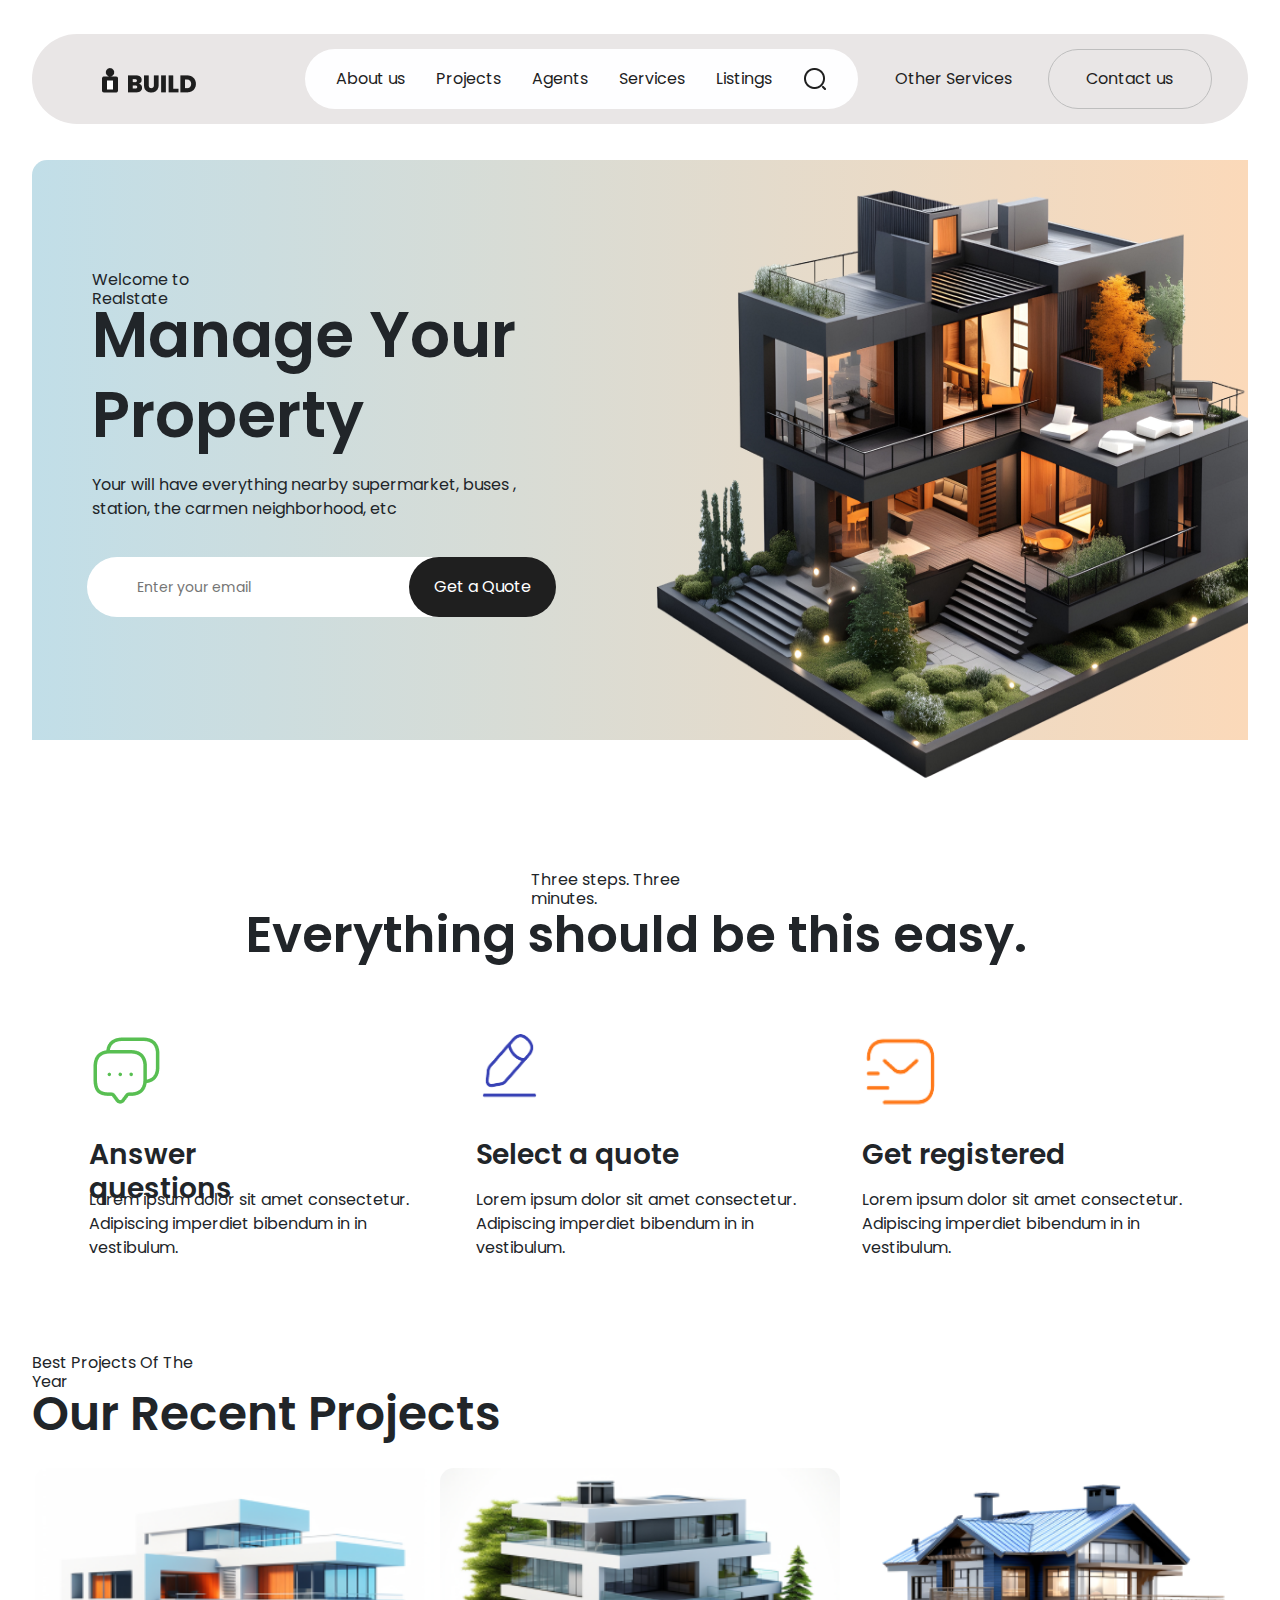
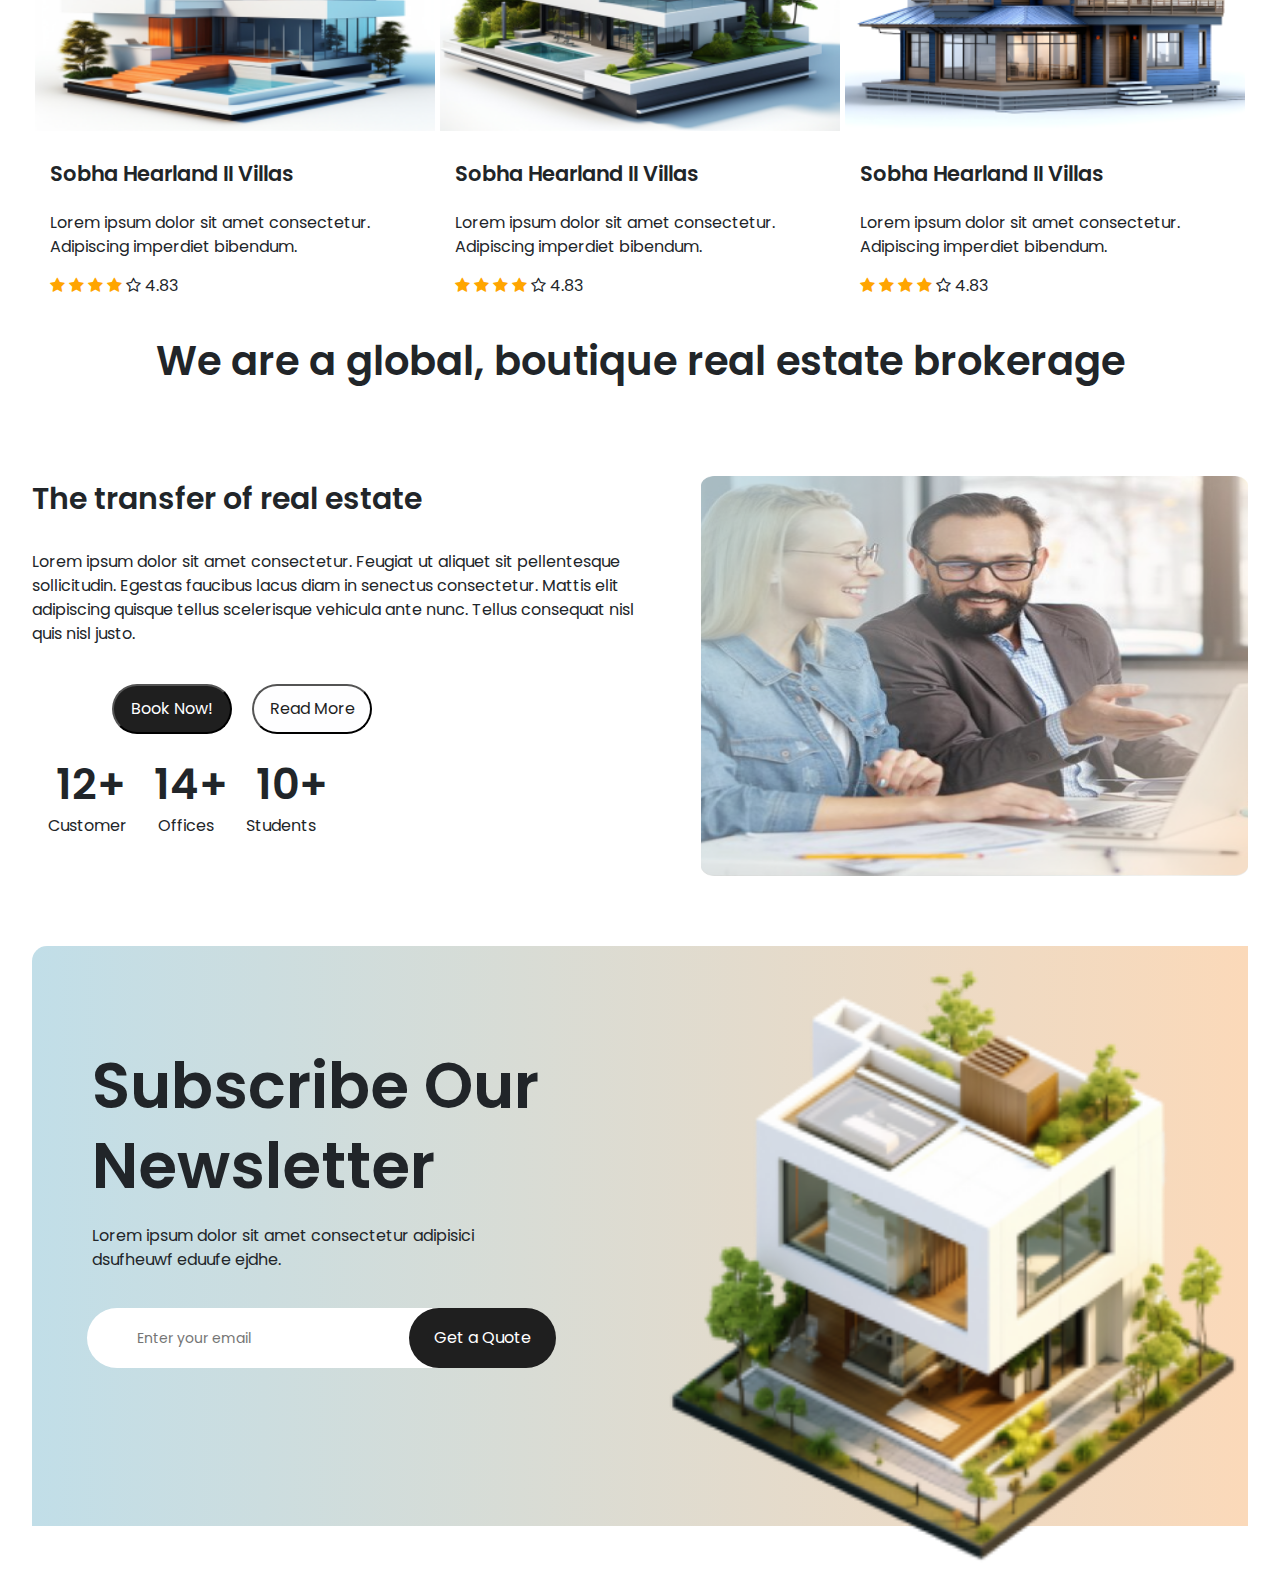
<file: index.html>
<!DOCTYPE html>
<html lang="en">
<head>
    <meta charset="UTF-8">
    <meta name="viewport" content="width=device-width, initial-scale=1.0">
    <title>Realstate</title>
    <!-- bootstrap -->
    <link href="https://cdn.jsdelivr.net/npm/bootstrap@5.3.3/dist/css/bootstrap.min.css" rel="stylesheet" integrity="sha384-QWTKZyjpPEjISv5WaRU9OFeRpok6YctnYmDr5pNlyT2bRjXh0JMhjY6hW+ALEwIH" crossorigin="anonymous">
    <!-- font awosem -->
    <link rel="stylesheet" href="https://cdnjs.cloudflare.com/ajax/libs/font-awesome/5.15.4/css/all.min.css"/>
    <link rel="stylesheet" href="https://cdnjs.cloudflare.com/ajax/libs/font-awesome/4.7.0/css/font-awesome.min.css">
    <!-- coustom style sheet -->
    <link rel="stylesheet" href="style.css">
</head>
<body>

    <div class="container-xxl p-0 min-vh-100 m-vw-100">

<!---------------- Header ---------------->
<nav>
    <div class="nav-logo"><img class="nav-logo-img" src="./assets/images/Logo.png" alt=""></div>
    <div class="tab-btns">
        <a href="#" class="nav-btn"><span class="nav-button-text">Contact us</span></a>
    </div>
</nav>
<div class="header">
<div class="logo"><img class="logo-img" src="./assets/images/Logo.png" alt=""></div>
    <div class="tabs">
        <a href="#">About us</a> 
        <a href="#">Projects</a> 
        <a href="#">Agents</a> 
        <a href="#">Services</a> 
        <a href="#">Listings</a> 
        <a href="#"><img src="./assets/images/search.png" alt=""></a> 
     </div>
 
     <div class="tab-btns">
         <a href="#"><span class="services">Other Services</span></a>
         <a href="#" class="btn"><span class="button-text">Contact us</span></a>
     </div>
</div>
 <!------------------header end--------------------->
                                           
<!------------------- herosection------------------->
<div class="herosection">
    <div class="home-text-section">
        <p class="home-para1">
           Welcome to Realstate
        </p>
        <h1 class="home-heading1">
           Manage Your Property
        </h1> 
         <p class="home-para2">
           Your will have everything nearby supermarket, buses , station, the carmen neighborhood, etc
        </p>
        <!------ search bar ------>
        <form class="d-flex" role="search">
           <input type="search" placeholder="Enter your email" value="">
          <button type="button" class="button"><span class="btn-txt"> <a href="./form.html" style="color: white;">Get a Quote </a>
          </span></button>
         </form>
         <!----- serach bar end ----->
       </div>
       
       <div class="home-img-section">
        <img src="assets/images/Group 2.png" alt="">
        </div>
    </div>
   
 <!------------ Three Steps heading Section  ------------->
 <div class="three-step-heading">
    <p class="three-step-h-p">Three steps. Three minutes.</p>
    <h1 class="three-step-h-h">Everything should be this easy.</h1>
  </div>

   <!-------- Three Steps Section  -------->
<div class="three-step-section">

<!-------------------card 1-------------------->

   <div class="icon-card">

    <img class="card-logo" src="assets/images/message-double.png" alt="">
    <p class="card-heading">Answer questions</p>
        <p class="card-para">
            Lorem ipsum dolor sit amet consectetur. Adipiscing imperdiet bibendum in in vestibulum. 
     </p>
   </div>

   <!-- -----------------card 2------------------ -->

   <div class="icon-card icon-card1">

    <img class="card-logo" src="assets/images/marker.png" alt="">

    <p class="card-heading">Select a quote</p>
        <p class="card-para">
            Lorem ipsum dolor sit amet consectetur. Adipiscing imperdiet bibendum in in vestibulum. 
     </p>

   </div>

   <!-- -----------------card 3------------------ -->

   <div class="icon-card icon-card1">

    <img class="card-logo" src="assets/images/message.png" alt="">

    <p class="card-heading">Get registered</p>
        <p class="card-para">
            Lorem ipsum dolor sit amet consectetur. Adipiscing imperdiet bibendum in in vestibulum. 
     </p>
   </div>
  </div>

  <!---------------- slider heading  ----------------->

<div class="slider-heading-main" >
<p class="slider-para-1">Best Projects Of The Year </p>
<p class="slider-h-1">Our Recent Projects</p>
</div>

<!---------------- slider cards  ----------------->
<div class="slider-cards-main">

<!-----------card 1------------>
   <div class="slider-cards">
    <img class="slider-card-img" src="assets/images/3d-rendering-house-model (1) 1.png" alt="">
    
    <div class="card-text">
        <div class="card-p1">
            Sobha Hearland II Villas
        </div>
    
        <div class="card-p2">
            Lorem ipsum dolor sit amet consectetur. Adipiscing imperdiet bibendum.
        </div>
    
    <div class="star-icon-div">
    <span class="fa fa-star checked"></span>
    <span class="fa fa-star checked"></span>
    <span class="fa fa-star checked"></span>
    <span class="fa fa-star checked"></span>
     <i class="fa fa-star-o"></i>
    <span class="text-with-icons">4.83</span>
        </div>
    
    </div>
    
</div>

 <!-----------card 2------------>
   <div class="slider-cards">
    <img class="slider-card-img" src="assets/images/3d-rendering-house-model (3) 1.png" alt="">
    
    <div class="card-text">
        <div class="card-p1">
            Sobha Hearland II Villas
        </div>
    
        <div class="card-p2">
            Lorem ipsum dolor sit amet consectetur. Adipiscing imperdiet bibendum.
        </div>
    
    <div class="star-icon-div">
    <span class="fa fa-star checked"></span>
    <span class="fa fa-star checked"></span>
    <span class="fa fa-star checked"></span>
    <span class="fa fa-star checked"></span>
     <i class="fa fa-star-o"></i>
    <span class="text-with-icons">4.83</span>
        </div>
    
    </div>
   </div>

 <!-----------card 3------------>
   <div class="slider-cards">
   <img class="slider-card-img" src="assets/images/3d-view-house-model 1.png" alt="">
   
   <div class="card-text">
    <div class="card-p1">
        Sobha Hearland II Villas
    </div>

    <div class="card-p2">
        Lorem ipsum dolor sit amet consectetur. Adipiscing imperdiet bibendum.
    </div>

<div class="star-icon-div">
<span class="fa fa-star checked"></span>
<span class="fa fa-star checked"></span>
<span class="fa fa-star checked"></span>
<span class="fa fa-star checked"></span>
 <i class="fa fa-star-o"></i>
<span class="text-with-icons">4.83</span>
    </div>

</div>
</div> 
</div>
<!-- ---------------------------About Us Heading--------------------------------- -->
<div class="about-us-main">
    <p class="about-h">We are a global, boutique real estate brokerage</p>
</div>

<!-----------------------------About Us---------------------->
<div class="about-us">
    <div class="about-us-text">
        <h2 class="about-us-h">The transfer of real estate</h2>
        <h2 class="about-us-para">Lorem ipsum dolor sit amet consectetur. Feugiat ut aliquet sit pellentesque sollicitudin. Egestas
            faucibus lacus diam in senectus consectetur.
            Mattis elit adipiscing quisque tellus scelerisque vehicula ante nunc. Tellus consequat nisl quis
            nisl justo.</h2>
            <div class="about-buttons">
                <a href="./form.html"><button class="about-btn1 about-btn">Book Now!</button></a>
                <a href="./form.html"><button class="about-btn2 about-btn">Read More</button></a> 
            </div>  
            <div class="number">
               <h2 class="h2">12+</h2>
               <h2 class="h2">14+</h2>
               <h2 class="h2">10+</h2>
            </div>
            <div class="num-text">
                <p>Customer</p>
                <p>Offices</p>
                <p>Students</p>
            </div> 
    </div>
        <img src="assets/images/Group 20.png" alt="" class="about-img">
</div>

<!------------------- footer------------------->
<div class="herosection">
    <div class="home-text-section">
        <h1 class="home-heading1">
           Subscribe Our Newsletter
        </h1> 
         <p class="home-para2">
           Lorem ipsum dolor sit amet consectetur adipisici dsufheuwf eduufe ejdhe.
        </p>
        <!------ search bar ------>
        <form class="d-flex" role="search">
           <input type="search" placeholder="Enter your email" value="">
           <button type="button" class="button"><span class="btn-txt"><a href="./form.html" style="color: white;">Get a Quote</a></span></button>
         </form>
         <!----- serach bar end ----->
       </div>
       
       <div class="home-img-section">
        <img src="assets/images/3d-rendering-isometric-fdgdf 1.png" alt="">
        </div>
    </div>
    <!------ main container end------->
    </div> 
    
    <!-- header section end-->
    <script src="https://cdn.jsdelivr.net/npm/bootstrap@5.3.3/dist/js/bootstrap.bundle.min.js" integrity="sha384-YvpcrYf0tY3lHB60NNkmXc5s9fDVZLESaAA55NDzOxhy9GkcIdslK1eN7N6jIeHz" crossorigin="anonymous"></script>
    <!-- bootstrap js link -->
</body>
</html>
</file>
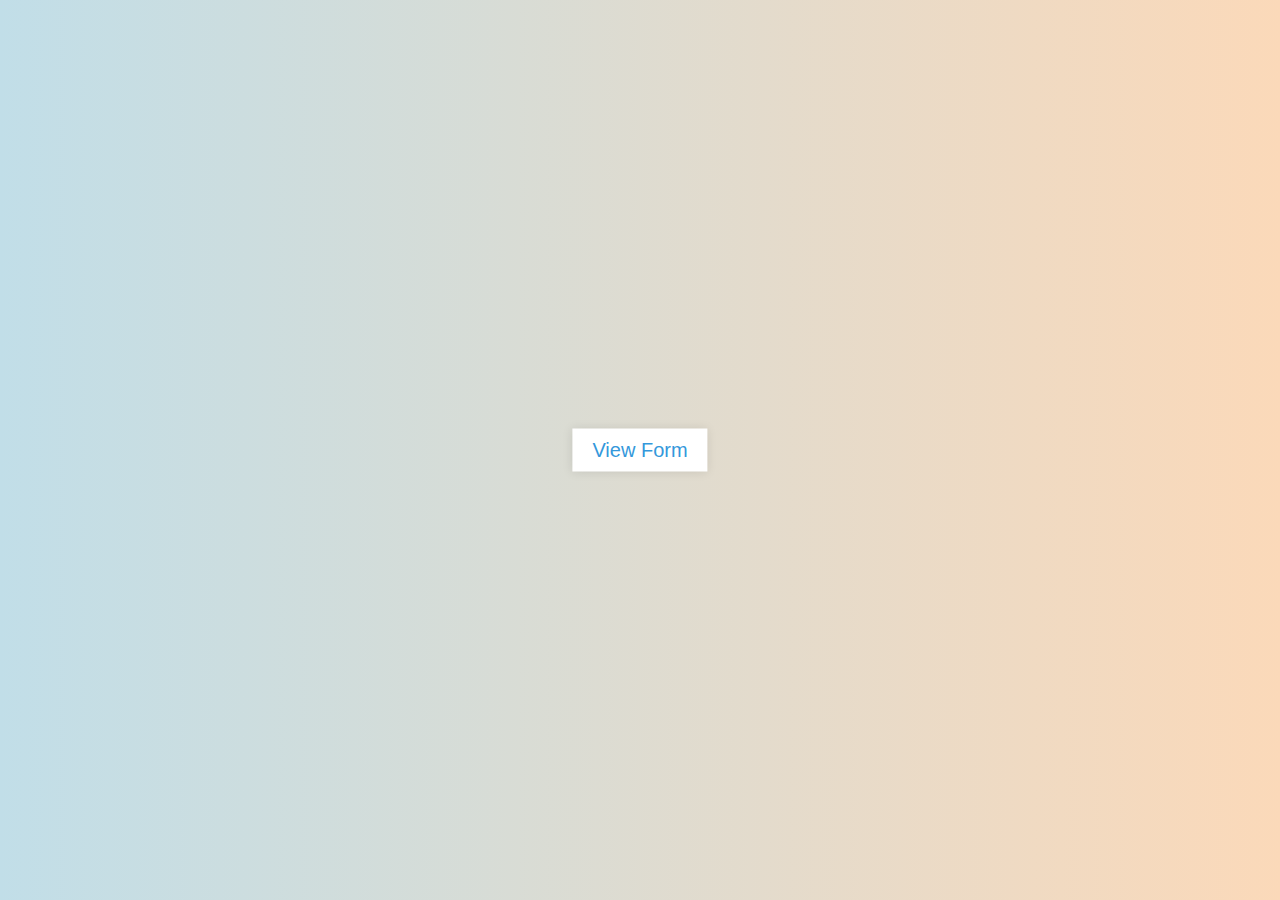
<file: form.html>
<!DOCTYPE html>
<html lang="en" dir="ltr">
    <head>
        <meta charset="utf-8" />
        <link rel="stylesheet" href="form.css"/>
    </head>
    <body>
        <div class="center">
        <input type="checkbox" id="show" />
 <label for="show" class="show-btn">View Form</label>
            <div class="container">
 <label for="show" class="close-btn fas fa-times" title="close"></label>
                <div class="text">Login Form</div>
           <form action="#">
           <div class="data">
           <label>Email or Phone</label>
    <input type="text" required />
                    </div>
     <div class="data">
         <label>Password</label>
   <input type="password" required />
                    </div>
     <div class="forgot-pass">
       <a href="#">Forgot Password?</a>
                    </div>
                    <div class="btn">
        <div class="inner"></div>    
        <button type="submit" style="color: black;">login</button>
                    </div>
         <div class="signup-link">
               Not a member? <a href="#">Signup now</a>
                    </div>
                </form>
            </div>
        </div>
    </body>
</html>
</file>
<file: style.css>
@import url('https://fonts.googleapis.com/css2?family=Poppins:ital,wght@0,100;0,200;0,300;0,400;0,500;0,600;0,700;0,800;0,900;1,100;1,200;1,300;1,400;1,500;1,600;1,700;1,800;1,900&display=swap');

* {
    margin: 0;
    padding: 0;
    box-sizing: border-box;
}
.container-xxl{
    display: flex;
    flex-direction: column;
    align-items: center;
    font-family: "Poppins", sans-serif;
}
a{
    text-decoration: none;
}
nav{
    display: none;
}
.header {
    width: 95%;
    height: 90px;
    border-radius: 70px;
    background-color: #e9e6e6;
    position: relative;
    top: 34px;
    display: flex;
    align-items: center;
    justify-content: center;
}
.logo {
    flex-grow: 1;
    padding-left: 70px;
}

.tabs {
    background-color:#FEFEFF;
    flex-grow: 2;
    height: 60px;
    border-radius: 40px;
    display: flex;
    align-items: center;
    justify-content: space-evenly;
}

.tabs a , .tab-btns a{
    text-decoration: none;
    color: #1F1F1F;
    font-family: "Poppins", sans-serif;
    font-weight: 400;
}

.tab-btns {
    flex-grow: 1;
    height: 60px;
    display: flex;
    align-items: center;
    justify-content: space-evenly;
}
.btn{
    width: 164px;
    height: 60px;
    border: 1px solid #BEBEBE;
    border-radius: 40px;
    display: flex;
    justify-content: center;
    align-items: center;
    font-weight: bolder;
}
.button-text{
    flex-shrink: 0;
}
.services{
    flex-shrink: 0;
}
/*------------------------------- herosection--------------------------- */
.herosection{
    width: 95%;
    height: 580px;
    background: linear-gradient(90deg, #C1DEE8 0%, #FBD9B9 100%);
    margin-top: 70px;
    display: flex;
    gap: 0px;
    border-radius: 15px 0px 0px 0px;
    opacity: 0px;
    display: flex;
    flex-wrap: wrap;
}
/*home section search bar */
form{
    font-size: 14px;
    border: none;
    outline: none;
    box-shadow: none;
    background-color: #fff;
    height: 38px;
    align-items: center;
    width: 438px;
    height: 60px;
    gap: 0px;
    border-radius: 40px;
    opacity: 0px;
    position: relative;
    top: 130px;
    left: 55px
}
.button {
    border: none;
    color: white;
    display: flex;
    justify-content: center;
    align-items: center;
    height: 60px;
    width: 147px;
    text-align: center;
    text-decoration: none;
    font-size: 16px;
    margin: 4px 2px;
    border-radius: 40px;
    background-color: #1F1F1F;
    z-index: 2;
    position: relative;
    left: 120px;
  }
input{
    height: 40px;
    width: 200px;
    border: none;
    outline: none;
    position: relative;
    left: 50px;
}

.fa-search{
    display: flex;
}
/* home-text-section */
.home-text-section{
    width: 39.5%;
    height: 450px;
    display: flex;
    flex-direction: column;
    flex-grow: 1;
}
.home-para1{
    width: 176px;
    height: 19px;
    font-family: Poppins;
    font-size: 16px;
    font-weight: 400;
    line-height: 19.2px;
    text-align: left;
    position: relative;
    top: 110px;
    left: 60px;
}
.home-heading1{
    width: 479px;
    height: 160px;
    opacity: 0px;
    font-family: Poppins;
    font-size: 67px;
    font-weight: 600;
    line-height: 80.4px;
    text-align: left;
    position: relative;
    left: 60px;
    top: 100px;
}
.home-para2{
    width: 435px;
    height: 48px;
    opacity: 0px;
    font-family: Poppins;
    font-size: 16px;
    font-weight: 400;
    line-height: 24px;
    text-align: left;
    position: relative;
    left: 60px;
    top: 110px;
}
.home-img-section > img{
    width: 750px;
    height: 640px;
}
.home-img-section{
        display: flex;
        flex-grow: 2;
        display: flex;
        justify-content: flex-end;
    }
/* -------------------------3 Step heading section---------------------------- */
.three-step-heading{
    display: flex;
    flex-direction: column;
    justify-content: center;
    align-items: center;
    margin-top: 130px;
    width: 95%;
}
.three-step-h-p {
    width: 218px;
    height: 19px; 
    font-family: Poppins;
    font-size: 16px;
    font-weight: 400;
    line-height: 19.2px;
    text-align: left; 
}
.three-step-h-h{
    width: 788px;
    height: 60px;
    font-family: Poppins;
    font-size: 50px;
    font-weight: 600;
    line-height: 60px;
    text-align: left;

}
/* -------------------------3 step section---------------------------- */
.three-step-section{
    width: 95%;
    height: 225px;
    display: flex;
    margin-top: 60px;
    display: flex;
    justify-content: space-evenly;
}
.icon-card{
    width: 329px;
    height: 225px;
}
.card-heading{
    width: 255px;
    height: 34px;
    font-family: Poppins;
    font-size: 28px;
    font-weight: 600;
    line-height: 33.6px;
    text-align: left;  
    margin-top: 30px;  
}
.card-para{
    width: 329px;
    height: 72px;
    font-family: Poppins;
    font-size: 16px;
    font-weight: 400;
    line-height: 24px;
    text-align: left;      
}
.card-logo{
    height: 75px;
    width: 75px;
}

/* -------------------------Slider section---------------------------- */
.slider-heading-main{
    width: 95%;
    height: 130px;
    display: flex;
    margin-top: 80px;
    display: flex;
    flex-direction: column;
}
.slider-para-1{
    width: 200px;
    height: 19px;
    font-family: Poppins;
    font-size: 16px;
    font-weight: 400;
    line-height: 19.2px;
    text-align: left; 
    padding: 15px 0px; 
}
.slider-h-1{
    width: 500px;
    height: 60px;
    font-family: Poppins;
    font-size: 47px;
    font-weight: 600;
    line-height: 60px;
    text-align: left;  
}

/* -------------------------Slider cards section---------------------------- */
.slider-cards-main{
    width: 95%;
    height: 438px;
    border-radius: 14px 0px 0px 0px;
    border: 1px 0px 0px 0px;
    opacity: 0px;
    display: flex;
    justify-content: space-around;
}
.slider-cards{
    width: 400px;
    height: 438px;
    border-radius: 14px 14px 0px 0px;
    border: 1px 0px 0px 0px;
}
.slider-card-img{
    width: 400px;
    height: 263px;
    border-radius: 14px 14px 0px 0px;
}
.card-text{
    width: 390px;
    display: flex;
    flex-direction: column;
    margin-left: 15px;
}
.card-p1{
    width: 253px;
    height: 25px;
    font-family: Poppins;
    font-size: 21px;
    font-weight: 600;
    line-height: 25.2px;
    text-align: left;   
    margin-top: 30px;
}
.card-p2{
    width: 329px;
    height: 48px;
    font-family: Poppins;
    font-size: 16px;
    font-weight: 400;
    line-height: 24px;
    text-align: left;  
    margin-top: 25px; 
}
.star-icon-div{
    margin-top: 15px;
}
.checked {
    color: orange;
  }
  .text-with-icons{
    width: 33px;
    height: 19px;
    font-family: Poppins;
    font-size: 16px;
    font-weight: 400;
    line-height: 19.2px;
    text-align: left;
}
/* --------------------------------about us main----------------------------------- */
.about-us-main{
    width: 95%;
    height: 120px;
    font-family: Poppins;
    font-size: 40px;
    font-weight: 600;
    line-height: 50px;
    text-align: center;
    margin-top: 30px;
}
/* -------------------------------about us------------------------------------------ */
.about-us{
    width: 95%;
    height: 400px;
    margin-top: 20px;
    display: flex;
    justify-content: space-between;
}
.about-us-text{
    display: flex;
    flex-direction: column;
    width: 50%;
}
.about-us-h{
    width: 100%;
    height: 46px;
    font-family: Poppins;
    font-size: 30px;
    font-weight: 600;
    line-height: 45.6px;
    text-align: left;
}
.about-us-para{
    width: 100%;
    height: 120px;
    font-family: Poppins;
    font-size: 16px;
    font-weight: 400;
    line-height: 24px;
    text-align: left; 
    margin-top: 20px;
}
.about-buttons{
    display: flex;
    margin-top: 30px;
}
.about-btn{
    height: 50px;
    width: 120px;
    border-radius: 40px;
    margin-left: 20px;
    font-size: 16px;
    align-items: center;
    justify-content: center;
}
.about-btn1{
    background-color: #1F1F1F;
    color: #FEFEFF;
}

.about-btn2{
    background-color: #FEFEFF;
    color: #1F1F1F;
}
.about-btn1:hover{
    background: #0e0d0d4d;
}
.about-btn2:hover{
    background: #0e0d0d4d;
}
.number{
    display: flex;
    justify-content: space-around;
    height: 70px;
    width: 300px;
    margin-top: 10px;
    margin-left: 10px;
}
.h2{
    font-family: Poppins;
    font-size: 43px;
    font-weight: 600;
    line-height: 80.4px;
}
.num-text{
    display: flex;
    justify-content: space-around;
    height: 200px;
    width: 300px;
}
.about-img{
    height: 400px;
    width: 45%;
}
/* ------------------------------about us end------------------------------------------ */
/* -------------------------media quries start---------------------------- */
@media only screen and (min-width: 1200px) and (max-width: 1330px){
    /* herosection */
    .home-img-section > img{
        width: 600px;
        height: 630px;
        position: relative;
    }
    .home-img-section{
        display: flex;
        flex-grow: 2;
        display: flex;
        justify-content: flex-end;
    }
    /*home section search bar */
form{
    width: 422px;
    height: 60px;
}
button{
   z-index: 1;
   position: relative;
   left: 60px;
   display: flex !important;
}
.home-heading1{
    width: 470px;
    font-size: 63px;
}
}
@media only screen and (min-width: 1024px) and (max-width: 1200px){
    /* herosection */
    .home-img-section > img{
        width: 630px;
        height: 630px;
        position: relative;
        right: px;
    }
    .home-img-section{
        display: flex;
        flex-grow: 2;
        display: flex;
        justify-content: flex-end;
    }
    /*home section search bar */
   form{
      width: 400px;
      height: 55px;
      position: relative;
      left: 20px;
    }
.button {
    height: 55px;
    width: 147px;
    font-size: 16px;
    position: relative;
    left: 55px;
  }
.fa-search{
    display: flex;
}
/* search bar end */
/* home-text-section */
.home-text-section{
    width: 36.5%;
    height: 450px;
}
.home-para1{
    width: 176px;
    height: 19px;
    font-size: 16px;
    font-weight: 400;
    top: 110px;
    left: 30px;
}
.home-para2{
    width: 435px;
    height: 48px;
    opacity: 0px;
    font-family: Poppins;
    font-size: 16px;
    font-weight: 400;
    line-height: 24px;
    text-align: left;
    position: relative;
    left: 30px;
    top: 110px;
}
.home-heading1{
    width: 500px;
    font-size: 59px;
    position: relative;
    left: 30px;
    top: 100px;
}
/* -------------------------Slider cards section---------------------------- */
.slider-cards-main{
    width: 95%;
    height: 450px;
}
.slider-cards{
    width: 320px;
}
.slider-card-img{
    width: 320px;
}
.card-text{
    width: 310px;
    height: 185px;
    margin-left: 5px;
}
.card-p2{
    width: 300px;
    margin-top: 20px; 
}
.star-icon-div{
    margin-top: 30px;
}
/* -------------------------3 Step heading section---------------------------- */
.three-step-h-h{
    width: 788px;
    height: 40px;
    font-family: Poppins;
    font-size: 50px;
    font-weight: 600;
    line-height: 60px;
    text-align: left;

}
/* -------------------------three step section---------------------------- */
.three-step-section{
    width: 95%;
    height: 255px;
}
.card-heading{
    font-size: 25px; 
}
.card-para{
    width: 300px;
    height: 75px;     
}
/* -----------------------------about us---------------------------------- */
.about-img{
    height: 400px;
    width: 45%;
}
}
@media only screen and (min-width: 991px) and (max-width: 1024px) {
    .herosection{
        width: 95%;
        height: 500px;
    }
    .home-img-section > img{
        width: 520px;
        height: 530px;
    }
    .home-img-section{
        margin-top: 20px;
        display: flex;
        flex-grow: 2;
        display: flex;
        justify-content: flex-end;
    }
    /*home section search bar */
form{
    width: 400px;
    height: 55px;
    position: relative;
    left: 20px;
}
.button {
    height: 55px;
    width: 147px;
    font-size: 16px;
    position: relative;
    left: 55px;
  }
.fa-search{
    display: flex;
}
/* search bar end */
/* home-text-section */
.home-text-section{
    width: 36.5%;
    height: 450px;
}
.home-para1{
    width: 176px;
    height: 19px;
    font-size: 16px;
    font-weight: 400;
    top: 110px;
    left: 30px;
}
.home-para2{
    width: 390px;
    height: 45px;
    opacity: 0px;
    font-family: Poppins;
    font-size: 16px;
    font-weight: 400;
    line-height: 24px;
    text-align: left;
    position: relative;
    left: 30px;
    top: 110px;
}
.home-heading1{
    width: 500px;
    font-size: 45px;
    position: relative;
    left: 30px;
    top: 100px;
} 
/* -------------------------Slider cards section---------------------------- */
.slider-cards-main{
    width: 95%;
    height: 450px;
}
.slider-cards{
    width: 310px;
}
.slider-card-img{
    width: 310px;
}
.card-text{
    width: 310px;
    height: 185px;
    margin-left: 5px;
}
.card-p2{
    width: 300px;
    margin-top: 20px; 
}
.star-icon-div{
    margin-top: 30px;
}
/* -------------------------3 Step heading section---------------------------- */
.three-step-h-h{
    width: 788px;
    height: 40px;
    font-size: 50px;
}
/* -------------------------three step section---------------------------- */
.three-step-section{
    width: 95%;
    height: 255px;
}
.card-heading{
    font-size: 25px; 
}
.card-para{
    width: 300px;
    height: 75px;     
}
}

@media only screen and (min-width: 768px) and (max-width: 990px){
    /* ------------Header------------ */
    .btn{
        position: relative;
        font-size: 13px;
        width: 144px;
        height: 60px;
    }
    .logo{
        padding-left: 20px;
    }
    .services{
        font-size: 13px;
        flex-grow: 0;
    }
    .tabs a{
        font-size: 15px;
    }
    /* --------herosection-------- */
    .herosection{
        width: 95%;
        height: 450px;
    }
    .home-img-section > img{
        width: 420px;
        height: 470px;
    }
    .home-img-section{
        margin-top: 20px;
        display: flex;
        flex-grow: 2;
        display: flex;
        justify-content: flex-end;
    }
    /*home section search bar */
form{
    width: 290px;
    height: 50px;
    position: relative;
    left: 18px;
    top: 70px;
}
.input{
    width: 300;
}
.button {
    height: 50px;
    width: 147px;
    font-size: 12px;
    position: relative;
    left: 5px;
  }
.fa-search{
    display: flex;
}
/* search bar end */
/* home-text-section */
.home-text-section{
    width: 36.5%;
    height: 450px;
}
.home-para1{
    width: 176px;
    height: 19px;
    font-size: 15px;
    font-weight: 400;
    top: 110px;
    left: 20px;
}
.home-para2{
    width: 320px;
    height: 45px;
    font-size: 13px;
    font-weight: 400;
    line-height: 24px;
    text-align: left;
    position: relative;
    left: 20px;
    top: 60px;
}
.home-heading1{
    width: 400px;
    font-size: 40px;
    line-height: 55px;
    position: relative;
    left: 20px;
    top: 100px;
}
/* -------------------------3 Step heading section---------------------------- */
.three-step-h-h{
    width: 788px;
    height: 40px;
    font-family: Poppins;
    font-size: 30px;
    font-weight: 600;
    line-height: 60px;
    text-align: left;
    text-align: center;
}
/* -------------------------3 step section---------------------------- */
.three-step-section{
    width: 95%;
    height: 250px;
    display: flex;
    margin-top: 60px;
    display: flex;
    justify-content: space-evenly;
}
.card-heading{
    font-size: 24px;
}
.icon-card{
    width: 230px;
    height: 100%;
}
.card-para{
    width: 250px;
    height: 72px;
}
.card-logo{
    height: 75px;
    width: 75px;
}
/* -------------------------Slider section---------------------------- */
.slider-h-1{
    font-size: 47px;
}
/* -------------------------Slider cards section---------------------------- */
.slider-cards-main{
    width: 95%;
    height: 420px;
}
.slider-cards{
    width: 230px;
    height: 100%;
}
.slider-card-img{
    width: 230px;
    height: 200px;
}
.card-text{
    width: 200px;
    display: flex;
    flex-direction: column;
    margin-left: 10px;
}
.card-p1{
    font-size: 18px;
}
.card-p2{
    width: 200px;
    height: 48px;
}
.star-icon-div{
    margin-top: 60px;
}
/* --------------------------------about us main----------------------------------- */
.about-us-main{
    width: 600px;
    font-size: 35px;
}
/* -------------------------------about us------------------------------------------ */
.about-us{
    height: 400px;
}
.about-us-text{
    display: flex;
    flex-direction: column;
    width: 50%;
}
.about-us-h{
    width: 100%;
    height: 46px;
    font-size: 25px;
}
.about-us-para{
    font-size: 16px;
    margin-top: 20px;
}
.about-buttons{
    display: flex;
    margin-top: 40px;
}
.about-btn{
    height: 50px;
    width: 120px;
    border-radius: 40px;
    margin-left: 20px;
    font-size: 16px;
    align-items: center;
    justify-content: center;
}
.number{
    height: 70px;
    width: 300px;
    margin-top: 10px;
}
.h2{
    font-size: 43px;
}
.num-text{
    display: flex;
    justify-content: space-around;
    height: 200px;
    width: 300px;
}
.about-img{
    height: 400px;
    width: 45%;
}
/* ------------------------------about us end------------------------------------------ */
}

@media only screen and (min-width: 561px) and (max-width: 767px) {
    /* --------------header------------- */
    .header {
        height: 70px;
    }
    .btn{
        position: relative;
        font-size: 11px;
        width: 94px;
        height: 38px;
    }
    .logo{
        padding-left: 13px;
        margin-bottom: 10px;
    }
    .services{
        font-size: 11px;
    }
    .tabs a{
        font-size: 11px;
    } 
    .button-text{
        font-size: 12px;
    }
    .tabs a > img{
        width: 15px;
        height: 15px;
    }
    .tabs {
        background-color:#FEFEFF;
        flex-grow: 2;
        height: 60px;
        border-radius: 40px;
        display: flex;
        align-items: center;
        justify-content: space-evenly;
    }
    .tabs {
        height: 35px;
    }
    /* --------------herosection--------------- */

    .herosection{
        width: 95%;
        height: 350px;
    }
    .home-img-section > img{
        margin-top: 40px;
        max-width: 53vw;
        height: 330px;
    }
    .home-img-section{
        max-width: 53vw;
        height: 330px;
        display: flex;
        flex-grow: 2;
        display: flex;
        justify-content: flex-end;
    }

/*------------- home-text-section--------- */
.home-para1{
    width: 190px;
    height: 19px;
    font-size: 13px;
    font-weight: 400;
    top: 70px;
    left: 15px;
}
.home-para2{
    width: 250px;
    font-size: 13px;
    font-weight: 400;
    line-height: 24px;
    text-align: left;
    position: relative;
    left: 15px;
    top: -5px;
}
.home-heading1{
    width: 250px;
    font-size: 30px;
    line-height: 45px;
    position: relative;
    left: 20px;
    top: 60px;
}
    /*---------home section search bar--------- */
    form{
        max-width: 32vw;
        height: 50px;
        position: relative;
        left: 15px;
        top: 10px;
    }
    .button {
        height: 50px;
        width: 100px;
        font-size: 12px;
        position: relative;
        left: -4px;
        z-index: 1;
        flex-shrink: 0;
      }
    .fa-search{
        display: flex;
    }
    input{
        max-width: 23vw; 
        position: relative;
        left: 10px;
    }
/* ----------------------------herosection end------------------------------ */

/* -------------------------3 Step heading section---------------------------- */
.three-step-heading{
    margin-top: 40px;
}
.three-step-h-h{
    width: 100%;
    font-size: 25px;
    text-align: center;
    position: relative;
    bottom: 0px;
}
/* -------------------------3 step section---------------------------- */
.three-step-section{
    height: 180vh;
    display: flex;
    margin-top: 0px;
    display: flex;
    flex-direction: column;
    align-items: center;
}
.icon-card{
    width: 329px;
    height: 225px;
    align-items: center;
    margin-left: 20px;
}
.card-heading{
    width: 300px;
    height: 34px;
    margin-top: 30px;  
}
.card-para{
    font-size: 21px;  
    line-height: 30px;
}
.card-logo{
    height: 55px;
    width: 55px;
}

/* -------------------------Slider section---------------------------- */
.slider-h-1{
   font-size: 35px;
}

/* -------------------------Slider cards section---------------------------- */
.slider-cards-main{
    width: 95%;
    height: 1800px;
    display: flex;
    flex-direction: column;
    align-items: center;
}
.slider-cards{
    width: 380px;
    height: 438px;
    margin-top: 30px;
}
.slider-card-img{
    width: 380px;
    height: 263px;
    border-radius: 14px 14px 0px 0px;
}
.card-text{
    width: 390px;
    display: flex;
    flex-direction: column;
    margin-left: 15px;
}
.card-p1{
    width: 330px;
    height: 25px;
    font-size: 25px;
}
.card-p2{
    width: 350px;
    height: 48px;
    font-size: 18px;
}
.star-icon-div{
    margin-top: 50px;
}
/* --------------------------------about us main----------------------------------- */
.about-us-main{
    width: 500px;
    font-size: 35px;
}
/* -------------------------------about us------------------------------------------ */
.about-us{
    height: 800px;
    background-color: aqua;
    flex-direction: column;
}
.about-us-text{
    display: flex;
    flex-direction: column;
    width: 100%;
    height: 300px;
}
.about-us-h{
    width: 100%;
    height: 46px;
    font-size: 25px;
}
.about-us-para{
    font-size: 16px;
    margin-top: 20px;
}
.about-buttons{
    display: flex;
    margin-top: 40px;
}
.number{
    height: 70px;
    width: 300px;
    margin-top: 10px;
}
.h2{
    font-size: 43px;
}
.num-text{
    display: flex;
    justify-content: space-around;
    height: 200px;
    width: 300px;
}
.about-img{
    height: 370px;
    width: 90%;
    align-self: center;
}
/* ------------------------------about us end------------------------------------------ */
}
@media only screen and (min-width: 460px) and (max-width: 560px) {
     nav{
        display: flex;
        height: 60px;
        width: 98%;
        position: relative;
        top: 15px;
        background: linear-gradient(90deg, #C1DEE8 0%, #FBD9B9 100%);
       }
       .nav-btn{
           width: 80px;
           height: 40px;
           border: 1px solid #252424;
           border-radius: 40px;
           display: flex;
           justify-content: center;
           align-items: center;
           font-weight: bolder;
           margin-top: 10px;
           margin-right: 5px;
           font-size: 12px;
           float: right;
       }
       .nav-logo-img{
           height: 40px;
           width: 90px;
           position: relative;
           top: 2px;
           left: 10px;
       }
          .header{
          height: 20px;
          display: flex;
          justify-content: center;
          align-items: center;
       }
       .btn{
           display: none;
       }
       .logo
       {
           display: none;
       }
       .logo-img{
          display: none;
       }
       .tabs a > img{
           width: 15px;
           height: 15px;
       }
       .tabs {
           background-color:#FEFEFF;
           flex-grow: 2;
           border-radius: 40px;
           display: flex;
           align-items: center;
           justify-content: space-evenly;
           height: 55px;
           font-size: 16px;
           font-weight: 400px;
           margin-left: 15px;
           position: relative;
           left: 25px;
       }
       .header {
           height: 70px;
       }
       .services{
        display: none;
       }
       .tabs a > img{
           width: 15px;
           height: 15px;
       }
       .tab-btns{
           display: block;
       }
    nav{
     display: flex;
     height: 60px;
     width: 98%;
     position: relative;
     top: 15px;
     background: linear-gradient(90deg, #C1DEE8 0%, #FBD9B9 100%);
    }
    .nav-btn{
        width: 80px;
        height: 40px;
        border: 1px solid #252424;
        border-radius: 40px;
        display: flex;
        justify-content: center;
        align-items: center;
        font-weight: bolder;
        margin-top: 10px;
        margin-right: 5px;
        font-size: 12px;
        float: right;
    }
    .nav-logo-img{
        height: 40px;
        width: 90px;
        position: relative;
        top: 2px;
        left: 10px;
    }
       .header{
       height: 20px;
       display: flex;
       justify-content: center;
       align-items: center;
    }
    .btn{
        display: none;
    }
    .logo
    {
        display: none;
    }
    .logo-img{
       display: none;
    }
    .tabs a > img{
        width: 15px;
        height: 15px;
    }
    .tabs {
        background-color:#FEFEFF;
        flex-grow: 2;
        border-radius: 40px;
        display: flex;
        align-items: center;
        justify-content: space-evenly;
        height: 35px;
        font-size: 11px;
        margin-left: 15px;
    }
    .header {
        height: 70px;
    }
    .services{
     display: none;
    }
    .tabs a > img{
        width: 15px;
        height: 15px;
    }
    .tab-btns{
        display: block;
    }
    /* ------------HeroSection------------ */
    .herosection{
        width: 95%;
        height: 330px;
        display: flex;
    }
    .home-img-section > img{
        margin-top: 60px;
        width: 250px;
        height: 260px;
    }

/*------------- home-text-section--------- */
.home-para1{
    width: 190px;
    height: 19px;
    font-size: 12px;
    font-weight: 400;
    top: 70px;
    left: 10px;
}
.home-para2{
    width: 200px;
    font-size: 11px;
    font-weight: 400;
    line-height: 24px;
    text-align: left;
    position: relative;
    left: 10px;
    top: -35px;
}
.home-heading1{
    width: 250px;
    font-size: 25px;
    line-height: 35px;
    position: relative;
    left: 10px;
    top: 60px;
}
    /*---------home section search bar--------- */
    form{
        max-width: 35vw;
        height: 38px;
        position: relative;
        left: 5px;
        top: -19px;
    }
    .button {
        height: 38px;
        width: 75px;
        position: relative;
        left: -6px;
        z-index: 1;
        flex-shrink: 0;
      }
      .btn-txt{
        flex-shrink: 0;
        font-size: 9px;
      }
    .fa-search{
        display: flex;
    }
    input{
        max-width: 28vw; 
        position: relative;
        left: 8px;
        z-index: 1;
        height: 20px;
    }
/* -----------------herosection end---------------- */

/* -------------------------3 Step heading section---------------------------- */
.three-step-heading{
    margin-top: 40px;
}
.three-step-h-h{
    width: 100%;
    font-size: 25px;
    text-align: center;
    position: relative;
    bottom: 0px;
}
/* -------------------------3 step section---------------------------- */
.three-step-section{
    height: 180vh;
    display: flex;
    margin-top: 0px;
    display: flex;
    flex-direction: column;
    align-items: center;
}
.icon-card{
    width: 329px;
    height: 225px;
    align-items: center;
    margin-left: 20px;
}
.card-heading{
    width: 300px;
    height: 34px;
    margin-top: 30px;  
}
.card-para{
    font-size: 21px;  
    line-height: 30px;
}
.card-logo{
    height: 55px;
    width: 55px;
}

/* -------------------------Slider section---------------------------- */
.slider-h-1{
   font-size: 35px;
   width: 100%;
}
/* -------------------------Slider section---------------------------- */
.slider-h-1{
   font-size: 35px;
}

/* -------------------------Slider cards section---------------------------- */
.slider-cards-main{
    width: 95%;
    height: 1800px;
    display: flex;
    flex-direction: column;
    align-items: center;
}
.slider-cards{
    width: 380px;
    height: 438px;
    margin-top: 50px;
}
.slider-card-img{
    width: 380px;
    height: 263px;
    border-radius: 14px 14px 0px 0px;
}
.card-text{
    width: 390px;
    display: flex;
    flex-direction: column;
    margin-left: 15px;
}
.card-p1{
    width: 330px;
    height: 25px;
    font-size: 25px;
}
.card-p2{
    width: 350px;
    height: 48px;
    font-size: 18px;
}
.star-icon-div{
    margin-top: 50px;
}
/* --------------------------------about us main----------------------------------- */
.about-us-main{
    width: 450px;
    font-size: 30px;
}
.about-us{
    height: 800px;
    background-color: aqua;
    flex-direction: column;
}
.about-us-text{
    display: flex;
    flex-direction: column;
    width: 100%;
    height: 300px;
}
.about-us-h{
    width: 100%;
    height: 46px;
    font-size: 25px;
}
.about-us-para{
    font-size: 16px;
    margin-top: 20px;
}
.about-buttons{
    display: flex;
    margin-top: 40px;
}
.number{
    height: 70px;
    width: 300px;
    margin-top: 10px;
}
.h2{
    font-size: 43px;
}
.num-text{
    display: flex;
    justify-content: space-around;
    height: 200px;
    width: 300px;
}
.about-img{
    height: 370px;
    width: 90%;
    align-self: center;
}
/* ------------------------------about us end------------------------------------------ */
}
@media only screen and (min-width: 288px) and (max-width: 460px) {
    nav{
     display: flex;
     height: 60px;
     width: 98%;
     position: relative;
     top: 15px;
     background: linear-gradient(90deg, #C1DEE8 0%, #FBD9B9 100%);
    }
    .nav-btn{
        width: 80px;
        height: 40px;
        border: 1px solid #252424;
        border-radius: 40px;
        display: flex;
        justify-content: center;
        align-items: center;
        font-weight: bolder;
        margin-top: 10px;
        margin-right: 5px;
        font-size: 12px;
        float: right;
    }
    .nav-logo-img{
        height: 40px;
        width: 90px;
        position: relative;
        top: 2px;
        left: 10px;
    }
       .header{
       height: 20px;
       display: flex;
       justify-content: center;
       align-items: center;
    }
    .btn{
        display: none;
    }
    .logo
    {
        display: none;
    }
    .logo-img{
       display: none;
    }
    .tabs a > img{
        width: 15px;
        height: 15px;
    }
    .tabs {
        background-color:#FEFEFF;
        flex-grow: 2;
        border-radius: 40px;
        display: flex;
        align-items: center;
        justify-content: space-evenly;
        height: 35px;
        font-size: 11px;
        margin-left: 15px;
    }
    .header {
        height: 70px;
    }
    .services{
     display: none;
    }
    .tabs a > img{
        width: 15px;
        height: 15px;
    }
    .tab-btns{
        display: block;
    }
     /* ------------HeroSection------------ */
     .herosection{
        width: 95%;
        height: 600px;
        display: flex;
        flex-direction: column;
        flex-wrap: nowrap;
    }
    .home-img-section > img{
        margin-top: 60px;
        width: 250px;
        height: 260px;
    }
    .home-img-section{
       display: flex;
       justify-content: flex-end;
    }

/*------------- home-text-section--------- */
.home-para1{
    width: 190px;
    height: 19px;
    font-size: 12px;
    font-weight: 400;
    top: 70px;
    left: 20px;
}
.home-para2{
    width: 250px;
    font-size: 14px;
    font-weight: 400;
    line-height: 24px;
    text-align: left;
    position: relative;
    left: 20px;
    top: -10px;
}
.home-heading1{
    width: 250px;
    font-size: 30px;
    line-height: 35px;
    position: relative;
    left: 20px;
    top: 70px;
}
    /*---------home section search bar--------- */
    form{
        max-width: 210px;
        height: 38px;
        position: relative;
        left: 15px;
        top: 15px;
    }
    .button {
        height: 38px;
        width: 80px;
        position: relative;
        left: 10px;
        z-index: 1;
        flex-shrink: 0;
      }
      .btn-txt{
        flex-shrink: 0;
        font-size: 9px;
      }
    .fa-search{
        display: flex;
    }
    input{
        max-width: 48vw; 
        position: relative;
        left: 8px;
        z-index: 1;
        height: 20px;
    }
/* -----------------herosection end---------------- */

/* -------------------------3 Step heading section---------------------------- */
.three-step-h-h{
    width: 100%;
    font-size: 17px;
    text-align: center;
}
/* -------------------------3 step section---------------------------- */
.three-step-section{
    height: 900px;
    display: flex;
    display: flex;
    flex-direction: column;
    align-items: center;
}
.icon-card{
    width: 260px;
    height: 225px;
    align-items: center;
    margin-left: 20px;
}
.card-heading{
    width: 100%;
    height: 34px;
    margin-top: 30px;
    font-size:25px;  
}
.card-para{
    font-size: 16px;  
    line-height: 30px;
    width: 260px;
}
.card-logo{
    height: 55px;
    width: 55px;
}
/* -------------------------Slider cards section---------------------------- */
.slider-h-1{
   font-size: 25px;
   width: 100%;
}
.slider-cards-main{
    width: 95%;
    height: 1500px;
    display: flex;
    flex-direction: column;
    align-items: center;
}
.slider-cards{
    width: 270px;
    height: 477px;
    margin-top: 10px;
}
.slider-card-img{
    width: 270px;
    height: 230px;
}
.card-text{
    width: 100%;
    margin-left: 2px;
}
.card-p1{
    width: 100%;
    height: 25px;
    font-size: 21px;
}
.card-p2{
    width: 100%;
    height: 48px;
    font-size: 18px;
}
.star-icon-div{
    margin-top: 50px;
}
.about-us-main{
    width: 95%;
    font-size: 20px;
}
.about-us{
    height: 800px;
    flex-direction: column;
}
.about-us-text{
    display: flex;
    flex-direction: column;
    width: 100%;
    height: 430px;
}
.about-us-h{
    width: 100%;
    height: 46px;
    font-size: 25px;
}
.about-us-para{
    font-size: 16px;
    margin-top: 50px;
}
.about-buttons{
    display: flex;
    margin-top: 80px;
    margin-left: 0px;
}
.number{
    height: 70px;
    width: 300px;
    margin-top: 10px;
}
.h2{
    font-size: 30px;
    width: 100%;
}
.num-text{
    display: flex;
    justify-content: space-around;
    height: 200px;
    width: 100%;
}
.about-img{
    height: 300px;
    width: 90%;
    align-self: center;
}
.about-btn{
    height: 50px;
    width: 90px;
    font-size: 12px;
}
/* ------------------------------about us end------------------------------------------ */
}
</file>
<file: form.css>
* {
    margin: 0;
    padding: 0;
    outline: none;
    box-sizing: border-box;
    font-family: "Poppins", sans-serif;
}
body {
    height: 100vh;
    width: 100%;
    background: linear-gradient(90deg, #C1DEE8 0%, #FBD9B9 100%);
}
.show-btn {
    background: #fff;
    padding: 10px 20px;
    font-size: 20px;
    font-weight: 500;
    color: #3498db;
    cursor: pointer;
    box-shadow: 0px 0px 10px rgba(0, 0, 0, 0.1);
}
.show-btn,
.container {
    position: absolute;
    top: 50%;
    left: 50%;
    transform: translate(-50%, -50%);
}
input[type="checkbox"] {
    display: none;
}
.container {
    display: none;
    background: #fff;
    width: 410px;
    padding: 30px;
    box-shadow: 0 0 8px rgba(0, 0, 0, 0.1);
}
#show:checked ~ .container {
    display: block;
}
.container .close-btn {
    position: absolute;
    right: 20px;
    top: 15px;
    font-size: 18px;
    cursor: pointer;
}
.container .close-btn:hover {
    color: #3498db;
}
.container .text {
    font-size: 35px;
    font-weight: 600;
    text-align: center;
}
.container form {
    margin-top: -20px;
}
.container form .data {
    height: 45px;
    width: 100%;
    margin: 40px 0;
}
form .data label {
    font-size: 18px;
}
form .data input {
    height: 100%;
    width: 100%;
    padding-left: 10px;
    font-size: 17px;
    border: 1px solid silver;
}
form .data input:focus {
    border-color: #3498db;
    border-bottom-width: 2px;
}
form .forgot-pass {
    margin-top: -8px;
}
form .forgot-pass a {
    color: #3498db;
    text-decoration: none;
}
form .forgot-pass a:hover {
    text-decoration: underline;
}
form .btn {
    margin: 30px 0;
    height: 45px;
    width: 100%;
    position: relative;
    overflow: hidden;
}
form .btn .inner {
    height: 100%;
    width: 300%;
    position: absolute;
    left: -100%;
    z-index: -1;
    background: -webkit-linear-gradient(
        right,
        #56d8e4,
        #FBD9B9,
        #afd1dd,
        #f8d4b3

    );
    transition: all 0.4s;
}
form .btn:hover .inner {
    left: 0;
}
form .btn button {
    height: 100%;
    width: 100%;
    background: none;
    border: none;
    color: #fff;
    font-size: 18px;
    font-weight: 500;
    text-transform: uppercase;
    letter-spacing: 1px;
    cursor: pointer;
}
form .signup-link {
    text-align: center;
}
form .signup-link a {
    color: #3498db;
    text-decoration: none;
}
form .signup-link a:hover {
    text-decoration: underline;
}
</file>
